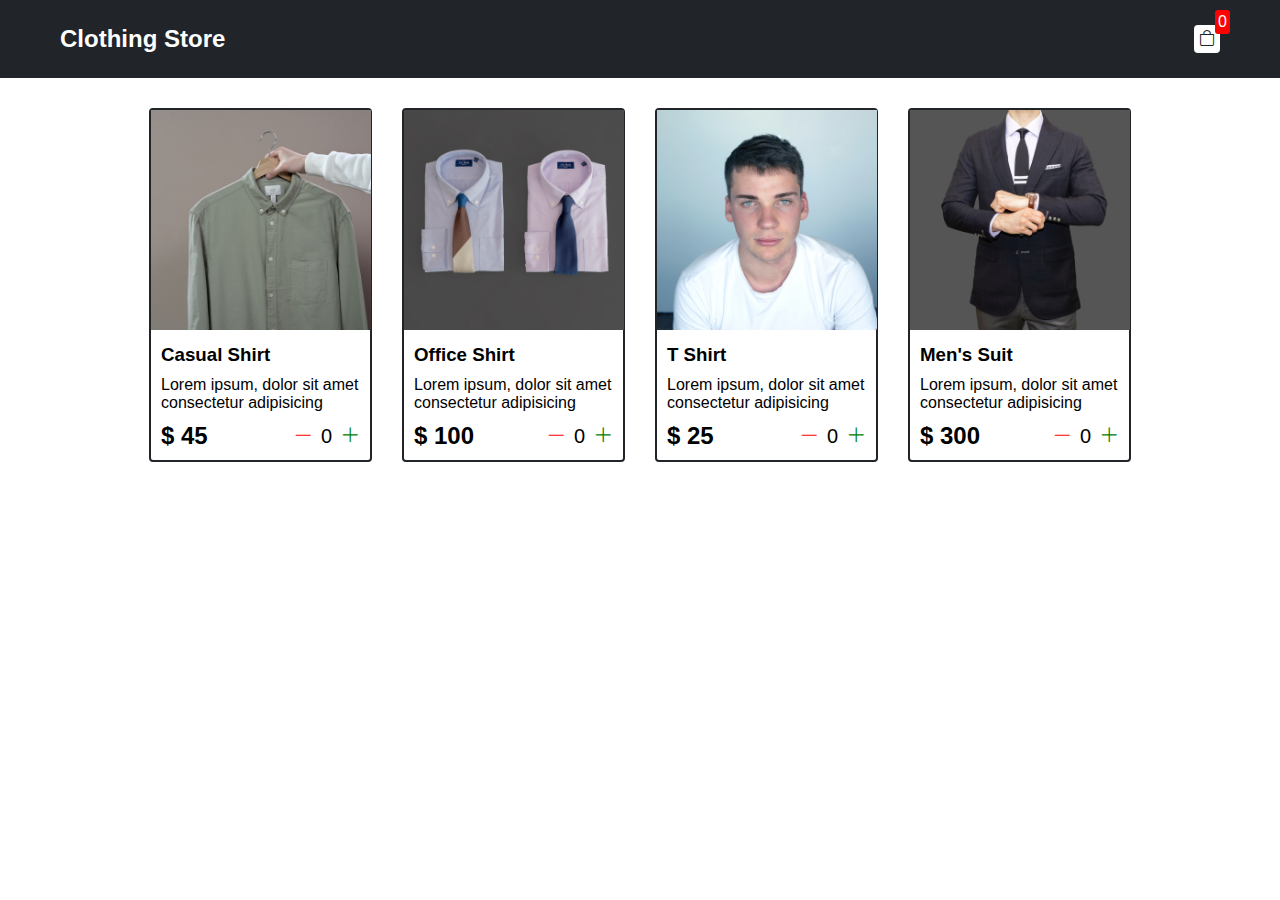
<file: index.html>
<!DOCTYPE html>
<html lang="en">

<head>
    <meta charset="UTF-8">
    <meta http-equiv="X-UA-Compatible" content="IE=edge">
    <meta name="viewport" content="width=device-width, initial-scale=1.0">
    <title>Clothing Store</title>
    <link rel="stylesheet" href="style.css">
    <link rel="stylesheet" href="https://cdn.jsdelivr.net/npm/bootstrap-icons@1.8.3/font/bootstrap-icons.css">
</head>

<body>
    <div class="navbar">
        <h2>Clothing Store</h2>
        <div class="cart">
            <i class="bi bi-bag"></i>
            <div id="cartAmount" class="cartAmount">0</div>
        </div>
    </div>
    <div class="shop" id="shop">
        
    </div>
    <script src="main.js"></script>
</body>

</html>
</file>
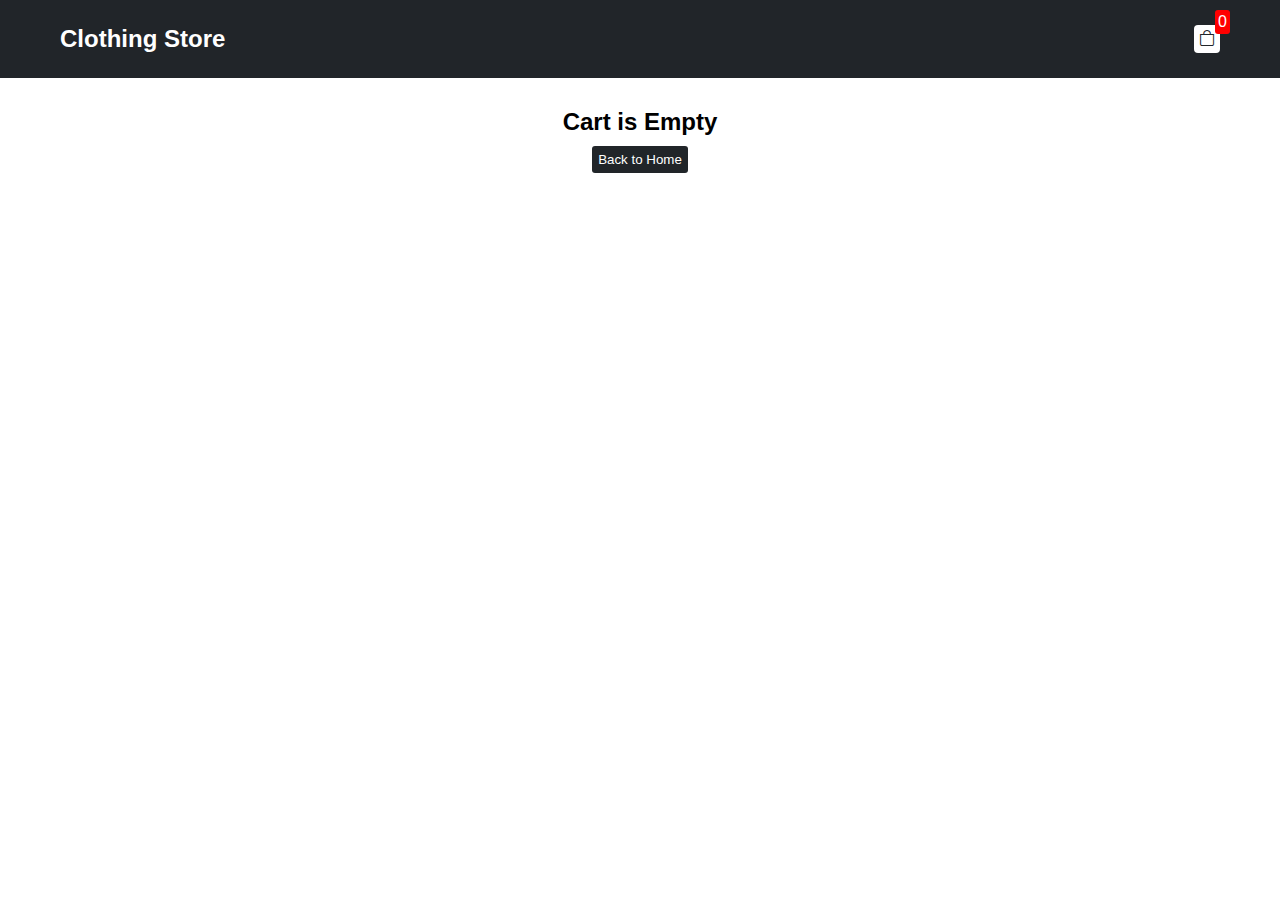
<file: cart.html>
<!DOCTYPE html>
<html lang="en">
<head>
    <meta charset="UTF-8">
    <meta http-equiv="X-UA-Compatible" content="IE=edge">
    <meta name="viewport" content="width=device-width, initial-scale=1.0">
    <title>Clothing Store</title>
    <link rel="stylesheet" href="src/style.css">
    <link rel="stylesheet" href="https://cdn.jsdelivr.net/npm/bootstrap-icons@1.8.3/font/bootstrap-icons.css">
</head>
<body>
    <div class="navbar">
        <a href="index.html">
            <h2>Clothing Store</h2>
        </a>
        <a href="cart.html">
            <div class="cart">
                <i class="bi bi-bag"></i>
                <div id="cartAmount" class="cartAmount">0</div>
            </div>
        </a>

    </div>
    <div id="label" class="text-center"></div>
    
    <div class="shopping-cart" id="shopping-cart"></div>

    <script src="src/data.js"></script>
    <script src="src/cart.js"></script>
</body>
</html>
</file>
<file: style.css>
/**
* ! changing default styles of the browser
**/

* {
    margin: 0;
    padding: 0;
    box-sizing: border-box;

}

body {
    font-family: sans-serif;
}  

i{
    cursor: pointer; 
}

/**
* ! Navbar styles start here 
**/

.navbar {
    background-color: #212529;
    color: white;
    padding: 25px 60px;
    display: flex;
    flex-direction: row;
    justify-content: space-between;
    margin-bottom: 30px;
}

.cart {
    background-color: #fff;
    color: #212529;
    padding: 5px;
    font-style: 30px;
    border-radius: 4px;
    position: relative;
}

.cartAmount {
    position: absolute;
    top: -15px;
    right: -10px;
    font-style: 16px;
    background-color: red;
    color: #fff;
    padding: 3px;
    border-radius: 3px;

}

/**
* ! Shop items styles are here 
**/

.shop {
    display: grid;
    grid-template-columns: repeat(4, 223px);
    gap: 30px;
    justify-content: center;
}

.item {
    border: 2px solid #212529;
    border-radius: 4px;

}

.details {
    display: flex;
    flex-direction: column;
    padding: 10px;
    gap: 10px;

}

.price-quantity {
    display: flex;
    flex-direction: row;
    justify-content: space-between;
    align-items: center;
}

.buttons {
    display: flex;
    flex-direction: row;
    gap: 8px;
    font-size: 20px;
}

.bi-dash-lg {
    color: red;
}

.bi-plus-lg {
    color: green;
}




/**
* ? Media Queries
**/

@media (max-width: 1000px) {
    .shop {
        grid-template-columns: repeat(2, 223px);  
    }
}


@media (max-width: 500px) {
    .shop {
        grid-template-columns: repeat(1, 223px);  
    }
}
</file>
<file: src/style.css>
/**
* ! changing default styles of the browser
**/

* {
    margin: 0;
    padding: 0;
    box-sizing: border-box;
}

body {
    font-family: sans-serif;
}

i {
    cursor: pointer;
}

a {
    text-decoration: none;
    color: white;
}


/**
* ! Navbar styles start here 
**/

.navbar {
    background-color: #212529;
    color: white;
    padding: 25px 60px;
    display: flex;
    flex-direction: row;
    justify-content: space-between;
    margin-bottom: 30px;
    align-items: center;
}

.cart {
    background-color: #fff;
    color: #212529;
    padding: 5px;
    font-style: 30px;
    border-radius: 4px;
    position: relative;
}

.cartAmount {
    position: absolute;
    top: -15px;
    right: -10px;
    font-style: 16px;
    background-color: red;
    color: #fff;
    padding: 3px;
    border-radius: 3px;
}


/**
* ! Shop items styles are here 
**/

.shop {
    display: grid;
    grid-template-columns: repeat(4, 223px);
    gap: 30px;
    justify-content: center;
    margin-bottom: 50px;
}

.item {
    border: 2px solid #212529;
    border-radius: 4px;
}

.item img {
    width: 100%;
    border-radius: 2px 2px 0 0  ;
}

.details {
    display: flex;
    flex-direction: column;
    padding: 10px;
    gap: 10px;
}

.price-quantity {
    display: flex;
    flex-direction: row;
    justify-content: space-between;
    align-items: center;
}

.buttons {
    display: flex;
    flex-direction: row;
    gap: 8px;
    font-size: 20px;
}

.bi-dash-lg {
    color: red;
}

.bi-plus-lg {
    color: green;
}


/**
* ! Styles for label and some buttons
**/

.text-center {
    text-align: center;
    margin-bottom: 20px;
}

.homeBtn,
.checkout,
.removeAll {
    background-color: #212529;
    color: white;
    border: none;
    padding: 6px;
    border-radius: 3px;
    cursor: pointer;
    margin-top: 10px;
}

.bi-x-lg {
    color: red;
    font-weight: bold;
}

/**
* ! Styles for shopping cart buttons
**/
.shopping-cart {
    display: grid;
    grid-template-columns: repeat(2, 3 20px);
    justify-content: center;
    gap: 15px;
}

/**
* ! Styles for shopping cart items
**/
.cart-item {
    border: 2px solid #212529;
    border-radius: 5px;
    display: flex;
}

.title-price-x {
    display: flex;
    align-items: center;
    justify-content: space-between;
    width: 195px;
}

.title-price {
    display: flex;
    align-items: center;
    gap: 10px;
}

.card-item-price {
    background-color: #212529;
    color: white;
    border: 4px;
    padding: 3px 6px;

}

.checkout {
    background-color: green;
}

.removeAll {
    background-color: red;
}

/**
* ? Media Queries
**/

@media (max-width: 1000px) {
    .shop {
        grid-template-columns: repeat(2, 223px);
    }
}

@media (max-width: 500px) {
    .shop {
        grid-template-columns: repeat(1, 223px);
    }
}
</file>
